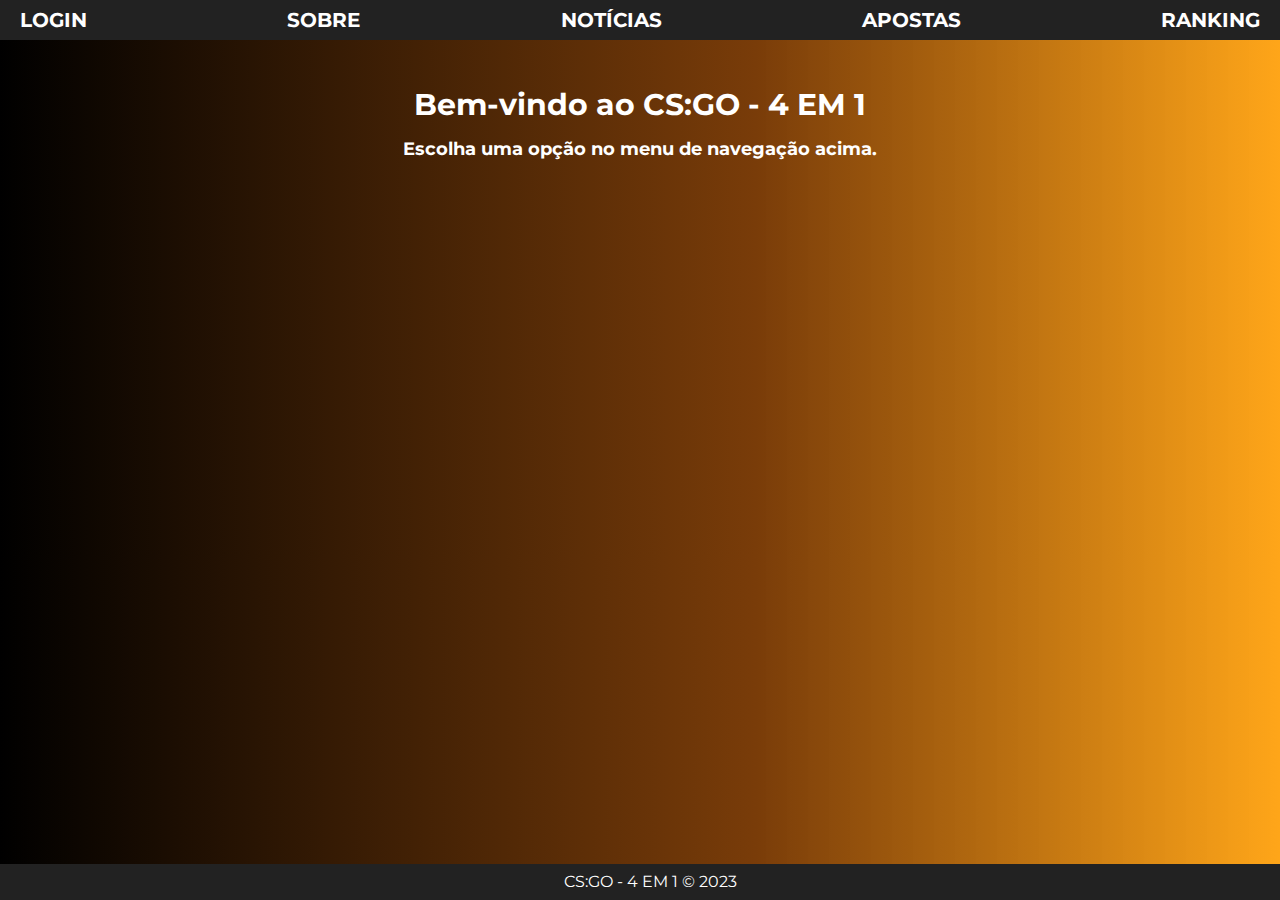
<file: index.html>
<!DOCTYPE html>
<html>
<head>
  <title>CS:GO - 4 EM 1</title>
  <link rel="stylesheet" href="reset.css">
  <link rel="stylesheet" href="style.css">
  <link href="https://fonts.googleapis.com/css2?family=Montserrat:wght@100&display=swap" rel="stylesheet">
</head>
<body>
  <nav>
    <ul>
      <li><a href="login.html">LOGIN</a></li>
      <li><a href="sobre.html">SOBRE</a></li>
      <li><a href="noticias.html">NOTÍCIAS</a></li>
      <li><a href="apostas.html">APOSTAS</a></li>
      <li><a href="ranking.html">RANKING</a></li>
    </ul>
  </nav>
  <main>
    <h1>Bem-vindo ao CS:GO - 4 EM 1</h1>
    <p>Escolha uma opção no menu de navegação acima.</p>
    <section>
      <iframe width="560" height="315" src="https://www.youtube.com/embed/21rat-X1qpY" frameborder="0" allowfullscreen></iframe>
    </section>
  </main>
  <footer>
    <p>CS:GO - 4 EM 1 © 2023</p>
  </footer>
</body>
</html>
</file>
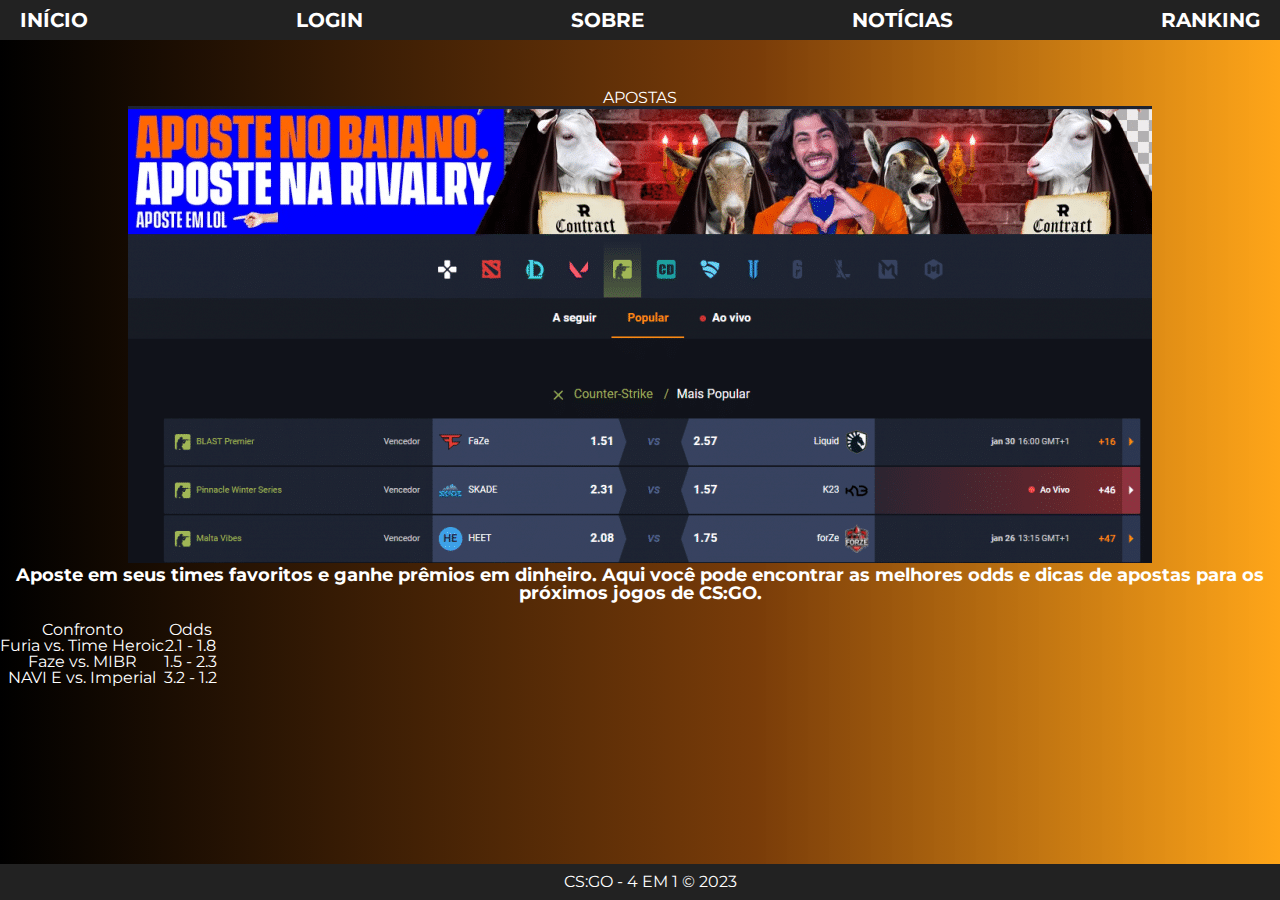
<file: apostas.html>
<!DOCTYPE html>
<html lang="pt-br">
<head>
  <meta charset="UTF-8">
  <meta name="viewport" content="width=device-width">
  <title>CS:GO - 4 EM 1 | APOSTAS</title>
  <link rel="stylesheet" href="reset.css">
  <link rel="stylesheet" href="style.css">
  <link href="https://fonts.googleapis.com/css2?family=Montserrat:wght@100&display=swap" rel="stylesheet">
</head>
<body>
  <nav>
    <ul>
      <li><a href="index.html">INÍCIO</a></li>
      <li><a href="login.html">LOGIN</a></li>
      <li><a href="sobre.html">SOBRE</a></li>
      <li><a href="noticias.html">NOTÍCIAS</a></li>
      <li><a href="ranking.html">RANKING</a></li>
    </ul>
  </nav>
  <main>
    <h2><b>APOSTAS</b></h2>
    <img id="APOSTAS" src="apostas.png">
    <p>Aposte em seus times favoritos e ganhe prêmios em <b>dinheiro</b>. Aqui você pode encontrar as melhores odds e dicas de apostas para os próximos jogos de CS:GO.</p>
    <table>
      <thead>
        <tr>
          <th>Confronto</th>
          <th>Odds</th>
        </tr>
      </thead>
      <tbody>
        <tr>
          <td>Furia vs. Time Heroic</td>
          <td>2.1 - 1.8</td>
        </tr>
        <tr>
          <td>Faze vs. MIBR</td>
          <td>1.5 - 2.3</td>
        </tr>
        <tr>
          <td>NAVI E vs. Imperial</td>
          <td>3.2 - 1.2</td>
        </tr>
      </tbody>
    </table>
  </main>
  <footer>
    <p>CS:GO - 4 EM 1 © 2023</p>
  </footer>
</body>
</html>
</file>
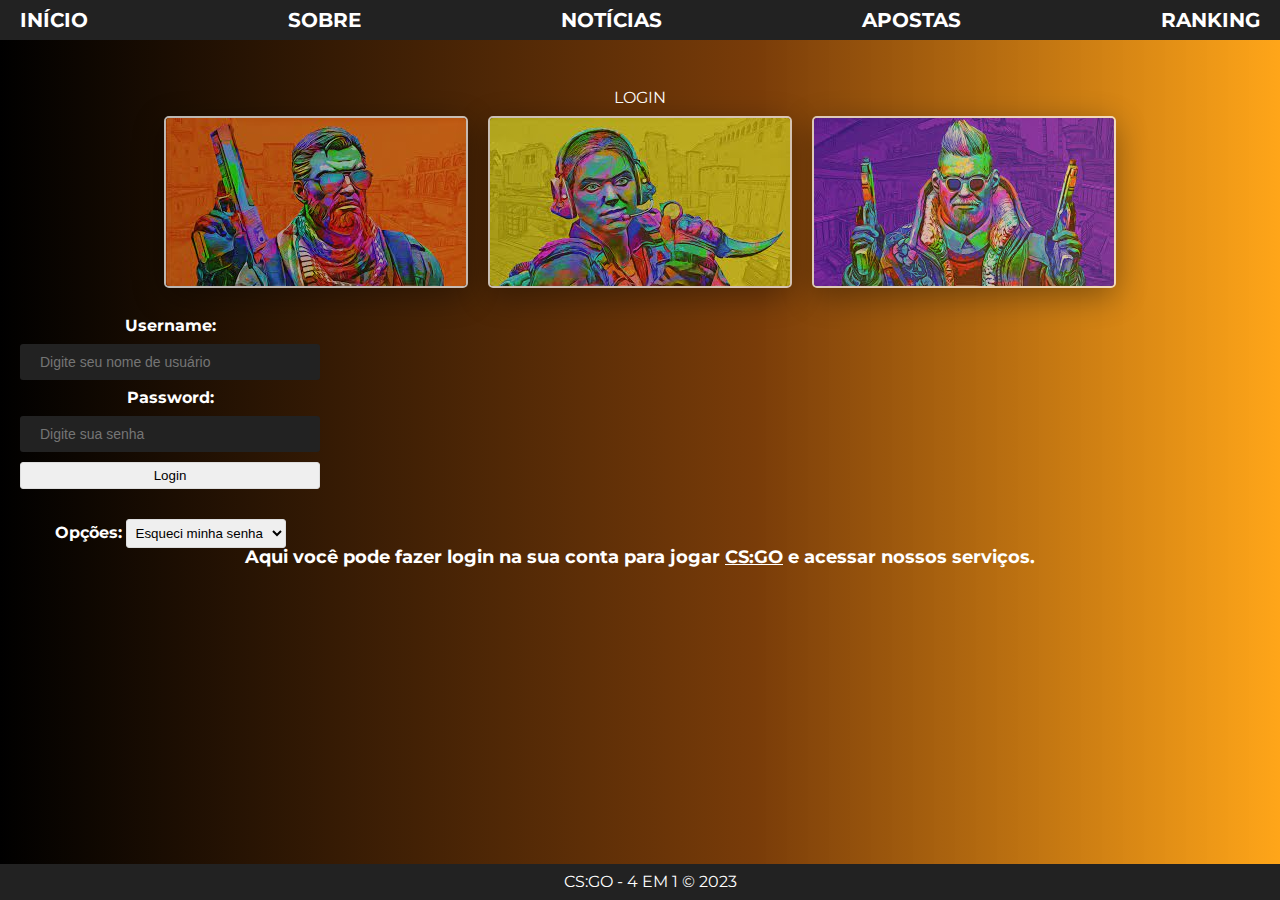
<file: login.html>
<!DOCTYPE html>
<html lang="pt-br">
<head>
  <meta charset="UTF-8">
  <meta name="viewport" content="width=device-width">
  <title>CS:GO - 4 EM 1 | LOGIN</title>
  <link rel="stylesheet" href="reset.css">
  <link rel="stylesheet" href="style.css">
  <link href="https://fonts.googleapis.com/css2?family=Montserrat:wght@100&display=swap" rel="stylesheet">
</head>

<body>
  <nav>
    <ul>
      <li><a href="index.html">INÍCIO</a></li>
      <li><a href="sobre.html">SOBRE</a></li>
      <li><a href="noticias.html">NOTÍCIAS</a></li>
      <li><a href="apostas.html">APOSTAS</a></li>
      <li><a href="ranking.html">RANKING</a></li>
    </ul>
  </nav>
  <main>
    <h2><b>LOGIN</b></h2>
    <div class="image-container">
      <img src="csgo1.jpg">
      <img src="csgo2.jpg">
      <img src="csgo3.jpg">
    </div>
    <div class="login-form">
      <form>
        <label for="username">Username:</label>
        <input type="text" id="username" name="username" placeholder="Digite seu nome de usuário" required>

        <label for="password">Password:</label>
        <input type="password" id="password" name="password" placeholder="Digite sua senha" required>

        <input type="submit" value="Login">
      </form>
      <fieldset>
        <label for="options">Opções:</label>
        <select id="options" name="options">
          <option value="esqueci-senha">Esqueci minha senha</option>
          <option value="nao-possuo-conta">Não possuo conta</option>
        </select>
      </fieldset>
    </div>
    <p>Aqui você pode fazer login na sua conta para jogar <u>CS:GO</u> e acessar nossos serviços.</p>
  </main>
  <footer>
    <p>CS:GO - 4 EM 1 © 2023</p>
  </footer>
</body>

</html>
</file>
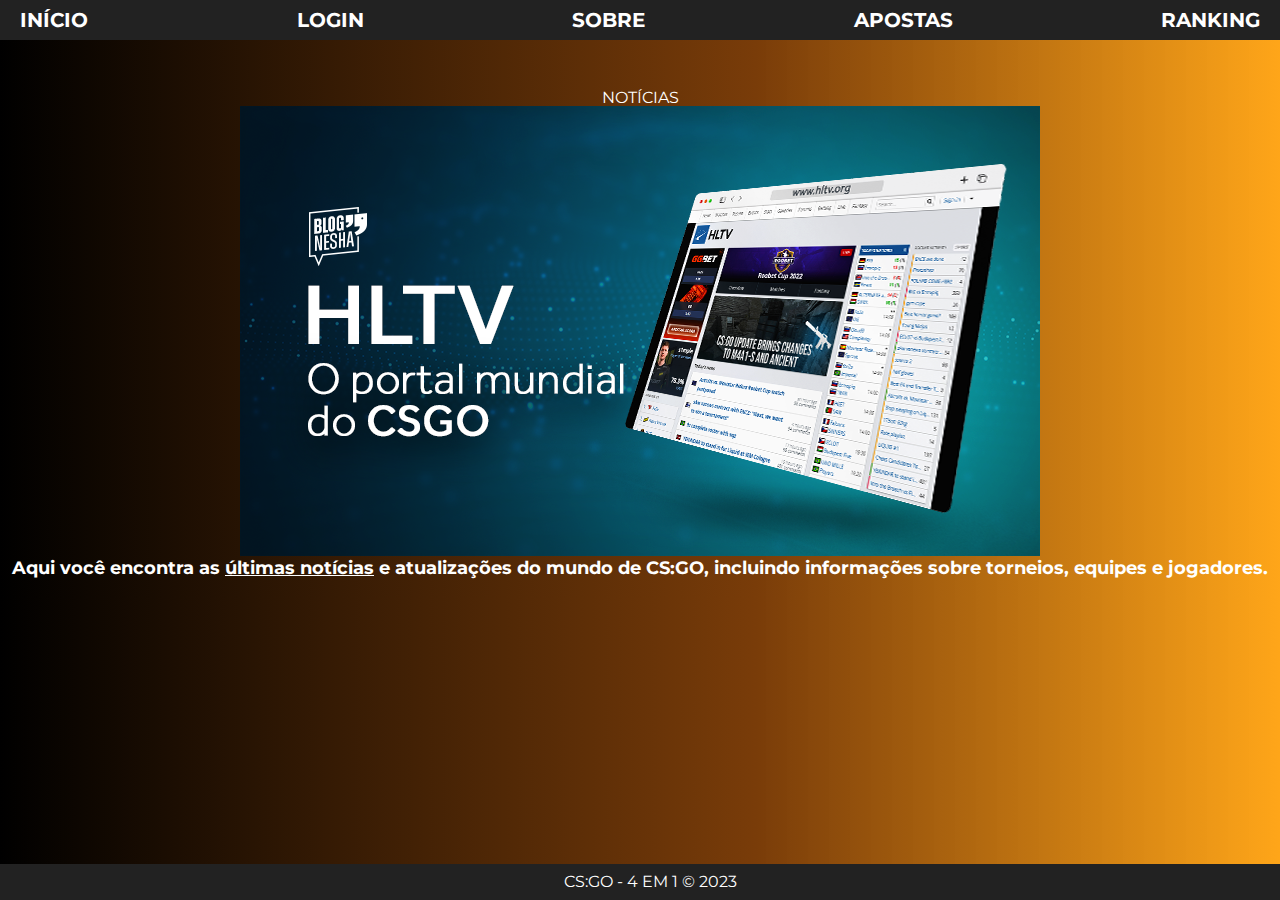
<file: noticias.html>
<!DOCTYPE html>
<html lang="pt-br">
<head>
  <meta charset="UTF-8">
  <meta name="viewport" content="width=device-width">
  <title>CS:GO - 4 EM 1 | NOTÍCIAS</title>
  <link rel="stylesheet" href="reset.css">
  <link rel="stylesheet" href="style.css">
  <link href="https://fonts.googleapis.com/css2?family=Montserrat:wght@100&display=swap" rel="stylesheet">
</head>

<body>
  <nav>
    <ul>
      <li><a href="index.html">INÍCIO</a></li>
      <li><a href="login.html">LOGIN</a></li>
      <li><a href="sobre.html">SOBRE</a></li>
      <li><a href="apostas.html">APOSTAS</a></li>
      <li><a href="ranking.html">RANKING</a></li>
    </ul>
  </nav>
  <main>
    <h2><b>NOTÍCIAS</b></h2>
    <img id="NOTICIAS" src="noticias.png">
    <p>Aqui você encontra as <u>últimas notícias</u> e atualizações do mundo de CS:GO, incluindo informações sobre
      torneios, equipes e jogadores.</p>
  </main>
  <footer>
    <p>CS:GO - 4 EM 1 © 2023</p>
  </footer>
</body>

</html>
</file>
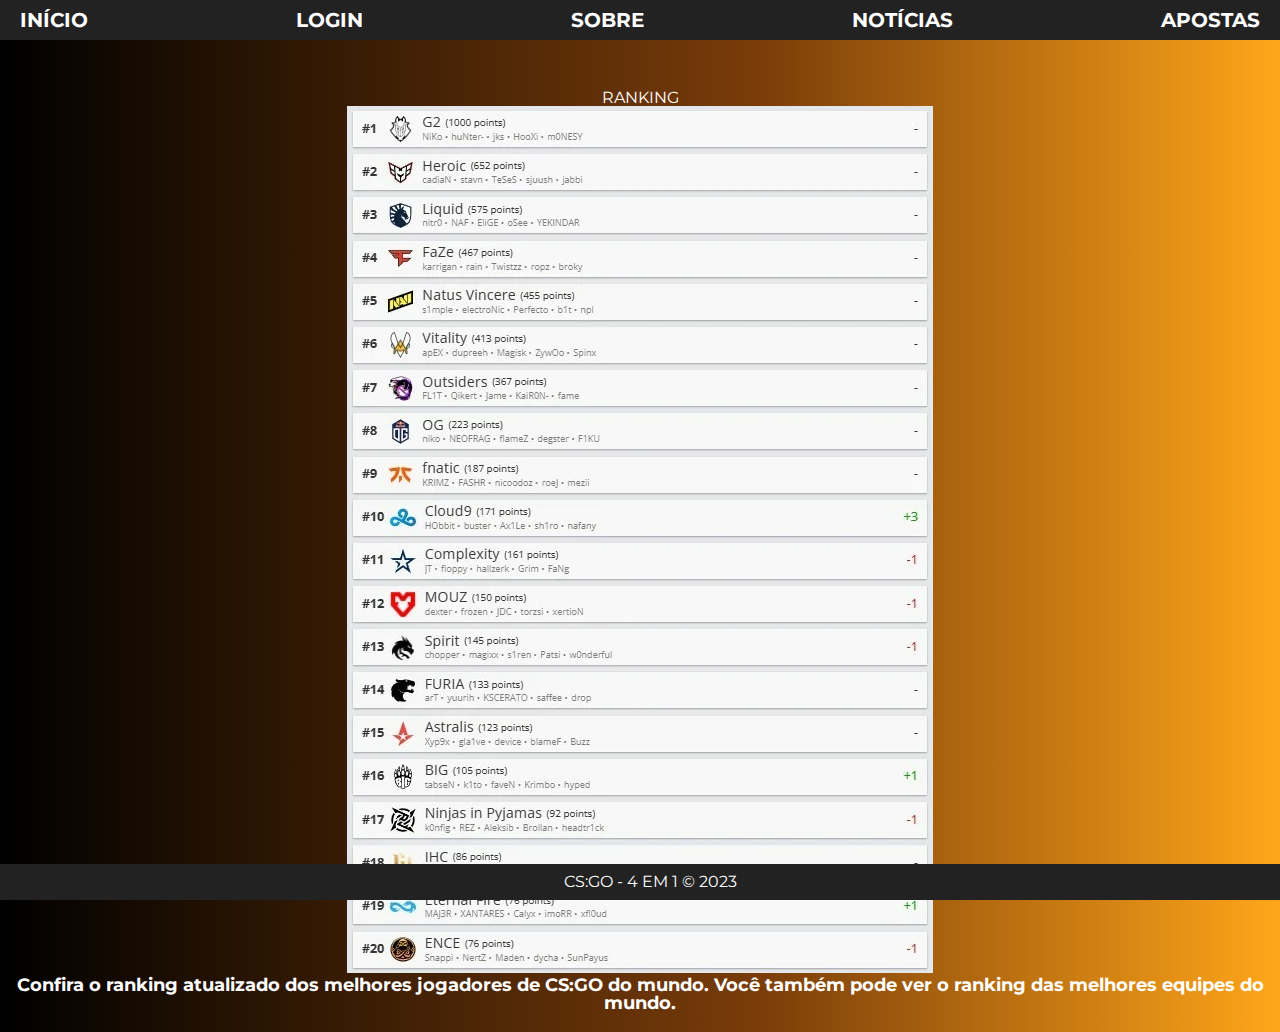
<file: ranking.html>
<!DOCTYPE html>
<html>
<head>
  <title>CS:GO - 4 EM 1 | RANKING</title>
  <link rel="stylesheet" href="reset.css">
  <link rel="stylesheet" href="style.css">
  <link href="https://fonts.googleapis.com/css2?family=Montserrat:wght@100&display=swap" rel="stylesheet">
</head>
<body>
  <nav>
    <ul>
      <li><a href="index.html">INÍCIO</a></li>
      <li><a href="login.html">LOGIN</a></li>
      <li><a href="sobre.html">SOBRE</a></li>
      <li><a href="noticias.html">NOTÍCIAS</a></li>
      <li><a href="apostas.html">APOSTAS</a></li>
    </ul>
  </nav>
  <main>
    <h2><b>RANKING</b></h2>
    <img id="RANKING" src="ranking.webp">
    <p>Confira o ranking atualizado dos melhores jogadores de CS:GO do mundo. Você também pode ver o ranking das melhores equipes do mundo.</p>
  </main>
  <footer>
    <p>CS:GO - 4 EM 1 © 2023</p>
  </footer>
</body>
</html>
</file>
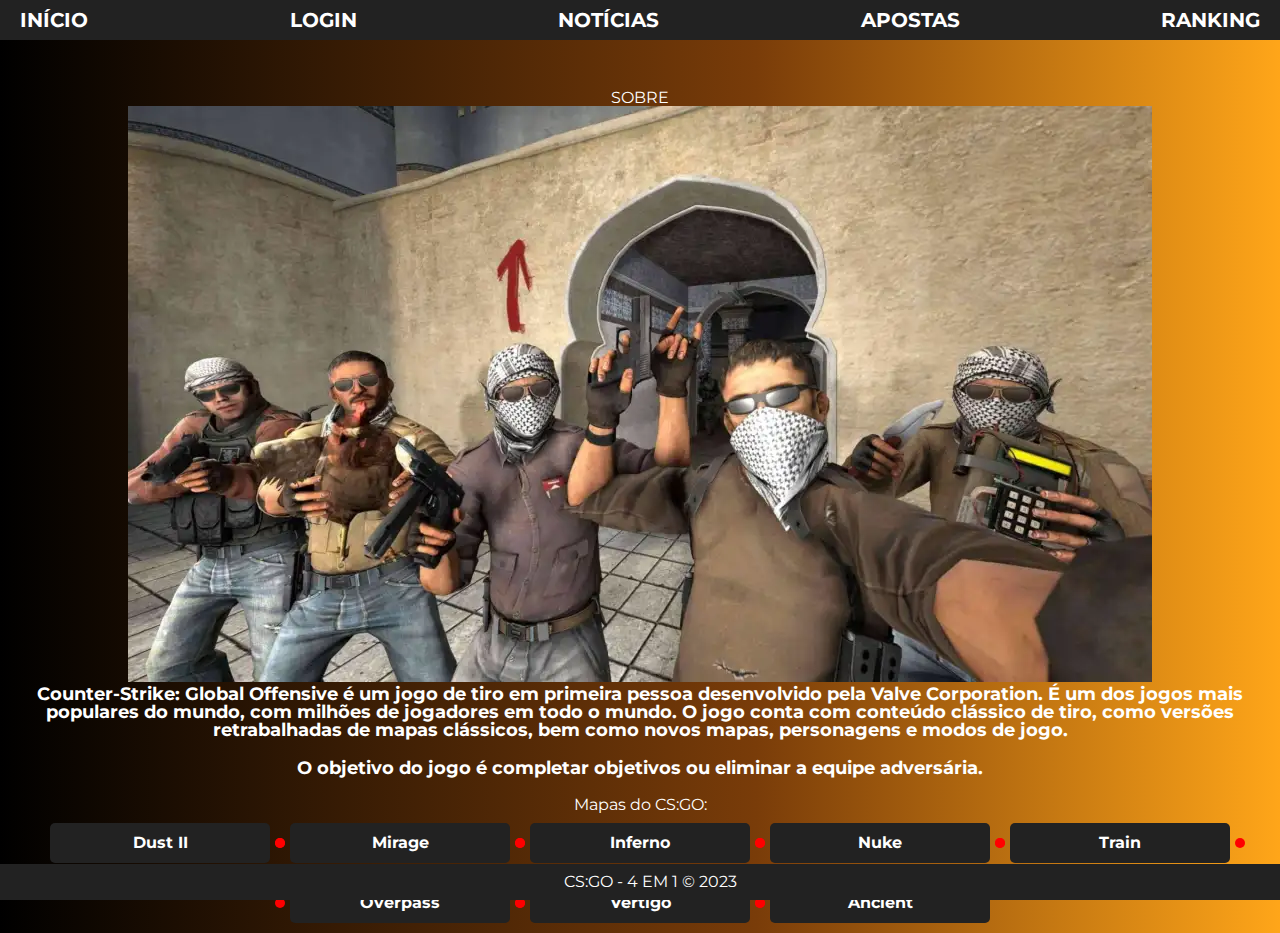
<file: sobre.html>
<!DOCTYPE html>
<html>

<head>
  <title>CS:GO - 4 EM 1 | SOBRE</title>
  <link rel="stylesheet" href="reset.css">
  <link rel="stylesheet" href="style.css">
  <link href="https://fonts.googleapis.com/css2?family=Montserrat:wght@100&display=swap" rel="stylesheet">
</head>

<body>
  <nav>
    <ul>
      <li><a href="index.html">INÍCIO</a></li>
      <li><a href="login.html">LOGIN</a></li>
      <li><a href="noticias.html">NOTÍCIAS</a></li>
      <li><a href="apostas.html">APOSTAS</a></li>
      <li><a href="ranking.html">RANKING</a></li>
    </ul>
  </nav>
  <main>
    <h2><b>SOBRE</b></h2>
    <img id="SOBRE" src="sobre.webp">
    <p><i>Counter-Strike: Global Offensive</i> é um jogo de tiro em primeira pessoa desenvolvido pela Valve Corporation.
      É um dos jogos mais populares do mundo, com milhões de jogadores em todo o mundo. O jogo conta com conteúdo
      clássico de tiro, como versões retrabalhadas de mapas clássicos, bem como novos mapas, personagens e modos de
      jogo.</p>
    <p>O objetivo do jogo é completar objetivos ou eliminar a equipe adversária.</p>
    <div class="mapas">
      <h3>Mapas do CS:GO:</h3>
      <ul>
        <li>Dust II</li>
        <li>Mirage</li>
        <li>Inferno</li>
        <li>Nuke</li>
        <li>Train</li>
        <li>Overpass</li>
        <li>Vertigo</li>
        <li>Ancient</li>
      </ul>
    </div>
  </main>
  <footer>
    <p>CS:GO - 4 EM 1 © 2023</p>
  </footer>
</body>

</html>
</file>
<file: style.css>
/* CSS para o cabeçalho (nav) */
nav {
  background-color: #222;
  color: #fff;
  padding: 10px;
}

nav ul {
  list-style: none;
  display: flex;
  justify-content: space-between;
  align-items: center;
}

nav ul li {
  margin: 0 10px;
  font-size: 20px;
}

nav ul li a {
  text-decoration: none;
  color: #fff;
  font-weight: bold;
}

nav ul li a:hover {
  text-decoration: underline;
}

/* CSS para as imagens */
.image-container {
  display: flex;
  justify-content: center;
  align-items: center;
  margin-bottom: 20px;
}

.image-container img {
  max-width: 100%;
  border: 2px solid #fff;
  border-radius: 5px;
  margin: 10px;
  opacity: 0.7;
  transition: opacity 0.3s ease-in-out; 
  filter: drop-shadow(0 8px 16px rgba(0, 0, 0, 0.5));
  transition: filter 0.3s ease-in-out; 
}

.image-container img:hover {
  filter: drop-shadow(0 16px 32px rgba(0, 0, 0, 0.8)); 
  opacity: 1;
}

/* CSS para o formulário de login */
.login-form {
  margin-left: 20px;
  max-width: 300px;
}

.login-form form {
  display: flex;
  flex-direction: column;
}

.login-form label {
  margin-bottom: 10px;
  font-weight: bold;
}

.login-form input[type="text"],
.login-form input[type="password"],
.login-form input[type="submit"] {
  padding: 5px;
  margin-bottom: 10px;
  border-radius: 3px;
  border: 1px solid #ddd;
}

.login-form input[type="text"],
.login-form input[type="password"] {
  background-color: #222;
  color: #fff;
  padding: 10px 20px;
  border: none;
  border-radius: 3px;
  cursor: pointer;
  font-size: 14px;
}

.login-form input[type="submit"]:hover {
  background-color: #555;
  font-size: 16px;
  padding: 8px 16px;
}

.login-form fieldset {
  margin-top: 20px;
  border: none;
}

.login-form label[for="options"] {
  margin-bottom: 10px;
  font-weight: bold;
}

.login-form select {
  padding: 5px;
  border-radius: 3px;
  border: 1px solid #ddd;
}
main {
  text-align: center;
  margin-top: 50px;
}

main h1 {
  font-weight: bold;
  font-size: 30px;
  margin-bottom: 20px;
}

main p {
  font-weight: bold;
  font-size: 18px;
  margin-bottom: 20px;
}

main iframe {
  display: block;
  margin-left: auto;
  margin-right: auto;
}

footer {
  background-color: #222;
  color: #fff;
  padding: 10px;
  text-align: center;
  position: fixed;
  bottom: 0;
  width: 100%;
}

footer p {
  margin: 0;
}

body {
  font-family: 'Montserrat', sans-serif;
  background: rgb(0, 0, 0);
  background: linear-gradient(90deg, rgba(0, 0, 0, 1) 0%, rgba(121, 60, 9, 1) 59%, rgba(255, 156, 0, 0.9027777777777778) 100%);
  color: #fff;
}

section {
  padding: 30px;
}

section hr {
  border: none;
  border-top: 2px solid #ddd;
  margin-bottom: 30px;
}

section h2 {
  font-size: 30px;
  margin-bottom: 20px;
  text-align: center;
  text-transform: uppercase;
  color: sandybrown;
}

section p {
  font-size: 15px;
  line-height: 1.5;
  text-align: center;
}

section u {
  text-decoration: underline;
}

section b {
  font-weight: bold;
}

#sobre {
  text-align: center;
}

#sobre h3 {
  padding: 25px;
  font-size: 24px;
  margin-bottom: 10px;
  text-transform: uppercase;
}

#apostas {
  text-align: center;
}

#apostas b {
  color: #ffcc00;
}

.mapas ul {
  list-style: none;
  margin: 0;
  padding: 0;
  display: flex;
  flex-wrap: wrap;
  justify-content: center;
}

.mapas ul li {
  position: relative;
  width: 200px;
  height: 40px;
  line-height: 40px;
  background-color: #222;
  color: #fff;
  margin: 10px;
  padding: 0 10px;
  text-align: center;
  font-weight: bold;
  border-radius: 5px;
}

.mapas ul li:before {
  content: "";
  position: absolute;
  top: 50%;
  left: -15px;
  transform: translateY(-50%);
  width: 10px;
  height: 10px;
  background-color: #ff0000;
  border-radius: 50%;
}

.mapas ul li:after {
  content: "";
  position: absolute;
  top: 50%;
  right: -15px;
  transform: translateY(-50%);
  width: 10px;
  height: 10px;
  background-color: #ff0000;
  border-radius: 50%;
}

.mapas ul li:first-child:before {
  display: none;
}

.mapas ul li:last-child:after {
  display: none;
}

.mapas ul li:hover:before,
.mapas ul li:hover:after {
  background-color: #00ff00;
}

@media only screen and (max-width: 780px) {
  nav ul {
    flex-direction: column;
    align-items: flex-start;
  }

  nav ul li {
    margin: 5px 0;
    font-size: 16px;
  }

  .image-container img {
    margin: 5px;
  }

  .login-form {
    margin-left: 0;
    max-width: 100%;
  }

  main h1 {
    font-size: 24px;
  }

  main p {
    font-size: 16px;
  }
}
</file>
